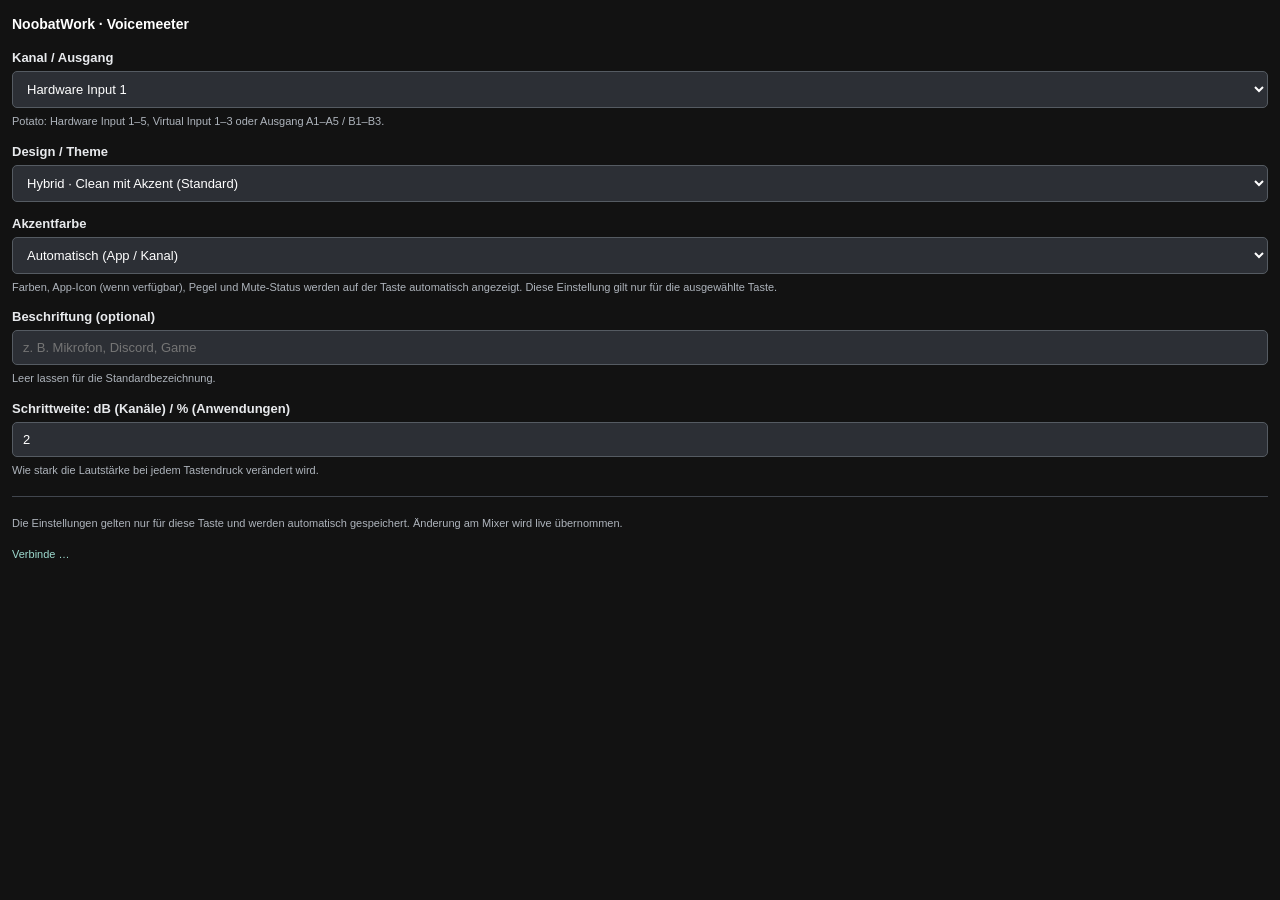
<file: com.noobatwork.voicemeeter.sdPlugin/settings.html>
<!doctype html>
<html lang="de">
<head>
  <meta charset="utf-8">
  <meta name="viewport" content="width=device-width,initial-scale=1">
  <title>NoobatWork · Voicemeeter Control</title>
  <style>
    :root { color-scheme:dark; font:13px -apple-system,BlinkMacSystemFont,"Segoe UI",sans-serif; }
    body {margin:0; padding:16px 12px; color:#e8eaed; background:transparent;}
    h1 {font-size:14px;margin:0 0 18px;color:#fff;font-weight:600}
    label {display:block;font-weight:600;margin:14px 0 6px}
    select,input {display:block;box-sizing:border-box;width:100%;background:#2c2f35;border:1px solid #555b62;color:#fff;padding:9px 10px;border-radius:5px;font:inherit}
    select:focus,input:focus {outline:2px solid #26bfa8;outline-offset:1px}
    .hint {font-size:11px;line-height:1.5;color:#aeb4bc;margin:5px 0 0}
    #status {color:#9edbcf;font-size:11px;padding-top:16px}
    hr {border:0;border-top:1px solid #41464e;margin:18px 0}
  </style>
</head>
<body>
  <h1>NoobatWork · Voicemeeter</h1>
  <div id="channel-wrapper">
  <label for="channel">Kanal / Ausgang</label>
  <select id="channel" aria-label="Voicemeeter-Kanal wählen"></select>
  <p class="hint">Potato: Hardware Input 1–5, Virtual Input 1–3 oder Ausgang A1–A5 / B1–B3.</p>
  </div>
  <div id="app-wrapper" hidden>
    <label for="app">Windows-Audioanwendung</label>
    <select id="app" aria-label="Anwendung auswählen">
      <option value="">Anwendung auswählen ...</option>
    </select>
    <button id="refresh-apps" type="button" style="margin-top:8px;padding:8px;width:100%;background:#304c5d;color:white;border:1px solid #4c697e;border-radius:4px;">Anwendungen neu suchen</button>
    <p class="hint">Erkannt werden aktive Windows-Audiositzungen – auch auf Voicemeeter VAIO3. Anwendungen können erst erscheinen, nachdem sie einen Ton ausgegeben haben. Einstellung gilt für alle Audiositzungen derselben EXE.</p>
  </div>

  <label for="theme">Design / Theme</label>
  <select id="theme">
    <option value="hybrid">Hybrid · Clean mit Akzent (Standard)</option>
    <option value="neon">Neon Streamer · kräftigere Kacheln</option>
    <option value="clean">Clean Pro · zurückhaltend</option>
  </select>
  <label for="accent">Akzentfarbe</label>
  <select id="accent">
    <option value="auto">Automatisch (App / Kanal)</option>
    <option value="cyan">Cyan</option>
    <option value="blue">Blau</option>
    <option value="purple">Lila</option>
    <option value="red">Rot</option>
    <option value="orange">Orange</option>
    <option value="green">Grün</option>
  </select>
  <p class="hint">Farben, App-Icon (wenn verfügbar), Pegel und Mute-Status werden auf der Taste automatisch angezeigt. Diese Einstellung gilt nur für die ausgewählte Taste.</p>
  <label for="label">Beschriftung (optional)</label>
  <input id="label" type="text" maxlength="24" placeholder="z. B. Mikrofon, Discord, Game">
  <p class="hint">Leer lassen für die Standardbezeichnung.</p>

  <div id="step-wrapper">
    <label for="step">Schrittweite: dB (Kanäle) / % (Anwendungen)</label>
    <input id="step" type="number" min="0.1" max="12" step="0.1" value="2">
    <p class="hint">Wie stark die Lautstärke bei jedem Tastendruck verändert wird.</p>
  </div>
  <div id="compact-wrapper" hidden>
    <p class="hint"><strong>Kompakt-Mixer – eine Taste pro Kanal:</strong> Kurz tippen = lauter, gedrückt halten = leiser. Die Mute-Geste wird weiter unten pro Taste ausgewählt.</p>
    <p class="hint">Jede Mixer-Kachel kann einen anderen Input oder Ausgang steuern. Faderposition und echter Audiopegel werden auf der Taste live angezeigt.</p>
  </div>
  <div id="mute-gesture-wrapper" hidden>
    <label for="muteGesture">Mute-Bedienung</label>
    <select id="muteGesture">
      <option value="doubleTap">Klassisch: zweimal schnell tippen</option>
      <option value="tapHold">Neu: kurz tippen, dann halten (350 ms)</option>
    </select>
    <p class="hint">Beim neuen Modus macht <strong>jeder kurze Tipp sofort lauter</strong> – auch mehrmals schnell hintereinander. Für Mute einmal kurz tippen und innerhalb von 280 ms den zweiten Tipp mindestens 350 ms halten. Ein einzelner langer Druck macht weiterhin leiser.</p>
    <p class="hint">Standard ist die bisherige Doppeltipp-Steuerung. Du kannst den Modus für jede Taste einzeln ändern.</p>
  </div>
  <div id="segment-wrapper" hidden>
    <label for="segment">Fader-Segment / Position</label>
    <select id="segment">
      <option value="1">1 von 5 · links</option>
      <option value="2">2 von 5</option>
      <option value="3">3 von 5 · Mitte</option>
      <option value="4">4 von 5</option>
      <option value="5">5 von 5 · rechts</option>
    </select>
    <p class="hint">Fünf Segment-Aktionen nebeneinander anlegen. Auf allen fünf Tasten denselben Kanal und Pegelbereich wählen, aber Position 1–5 vergeben. Jede Taste setzt einen festen Lautstärkewert.</p>
    <label for="minGain">Minimalpegel (dB)</label>
    <input id="minGain" type="number" min="-60" max="11" step="1" value="-40">
    <label for="maxGain">Maximalpegel (dB)</label>
    <input id="maxGain" type="number" min="-59" max="12" step="1" value="0">
    <p class="hint">Standardwerte: −40, −30, −20, −10 und 0 dB.</p>
  </div>
  <hr>
  <p class="hint">Die Einstellungen gelten nur für diese Taste und werden automatisch gespeichert. Änderung am Mixer wird live übernommen.</p>
  <div id="status" role="status">Verbinde …</div>
  <script src="settings.js"></script>
</body>
</html>
</file>
